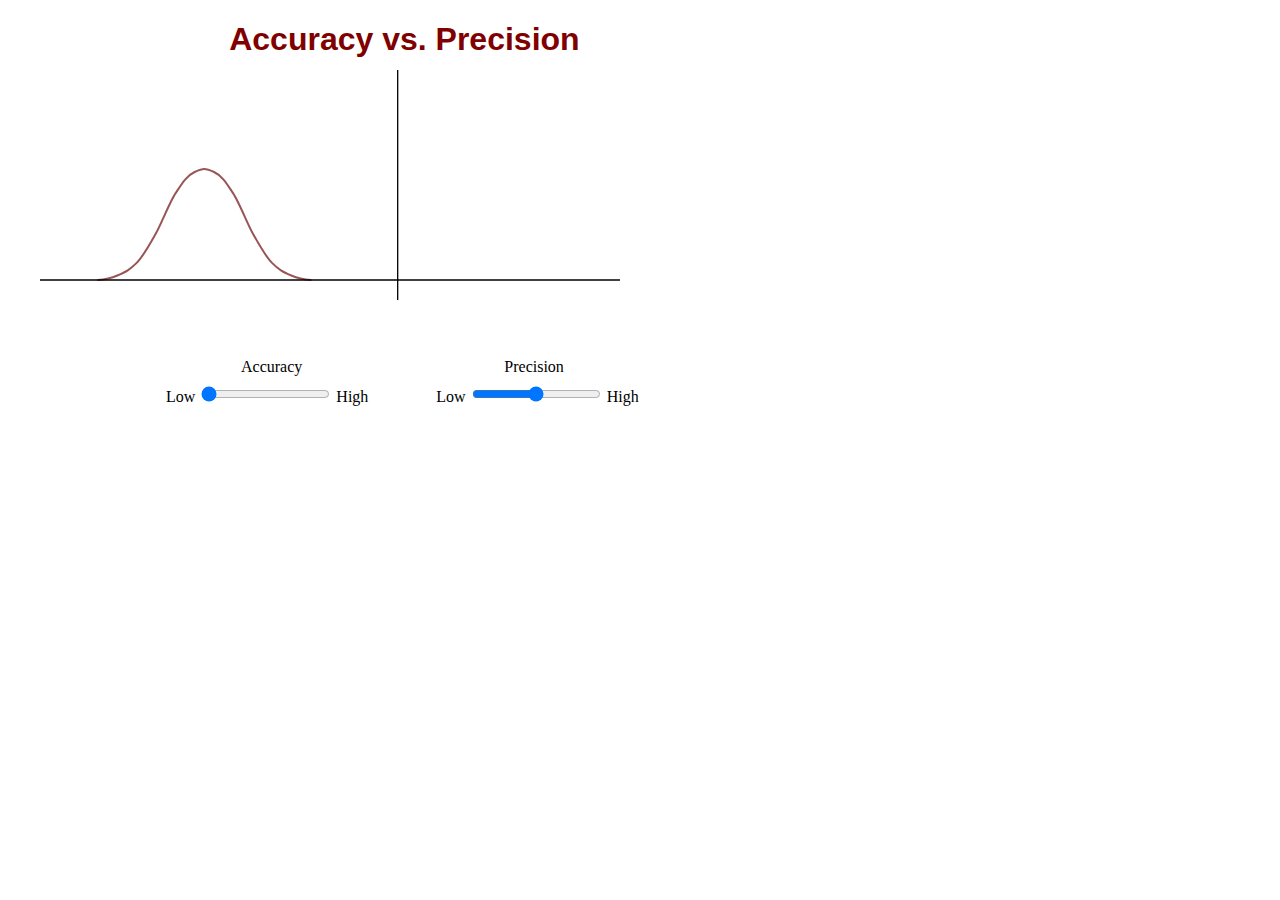
<file: demo.html>
<!DOCTYPE html>
<html>
<head>
  <meta charset="utf-8">
  <title>Accuracy and Precision</title>
  <style>
    .force-inputs{
      width: 70px;
    }
    .center-title{
      margin-left: 17.5%;
      font-family: Helvetica;
      color: maroon;
    }
    .controls-container{
      margin-top: 300px;
      margin-left: 12.5%;
      display: block;
    }
    .input-container{
      padding-top: 8px;
    }
    .x-label{
      margin-left: 75px;
    }
    .y-label{
      margin-left: 198px;
    }
    .y-span{
      margin-left: 4em;
    }
  </style>
</head>

<body>
  <h1 class='center-title'>Accuracy vs. Precision</h1>
  <div class='controls-container'>
    <div>
      <label class='x-label' for="x">Accuracy</label>
      <label class='y-label' for="y">Precision</label>
    </div>
    <div class='input-container'>
      <span> Low <input id='x' type="range" min='0' max='10' value='0'> High </span>
      <span class='y-span'> Low <input id='y' type="range" min='0' max='10'> High </span>
    </div>
  </div>

  <script src="js/libs/jquery-1.10.2.js"></script>
  <script src="js/libs/raphael-min-2.1.2.js"></script>
  <script src="js/libs/g.raphael-min-0.5.1.js"
    type="text/javascript" charset="utf-8"></script>
  <script src="js/libs/g.line-min-0.5.1.js"
    type="text/javascript" charset="utf-8"></script>
  <script src="js/raphael_bell_curve.js"></script>
</body>
</file>
